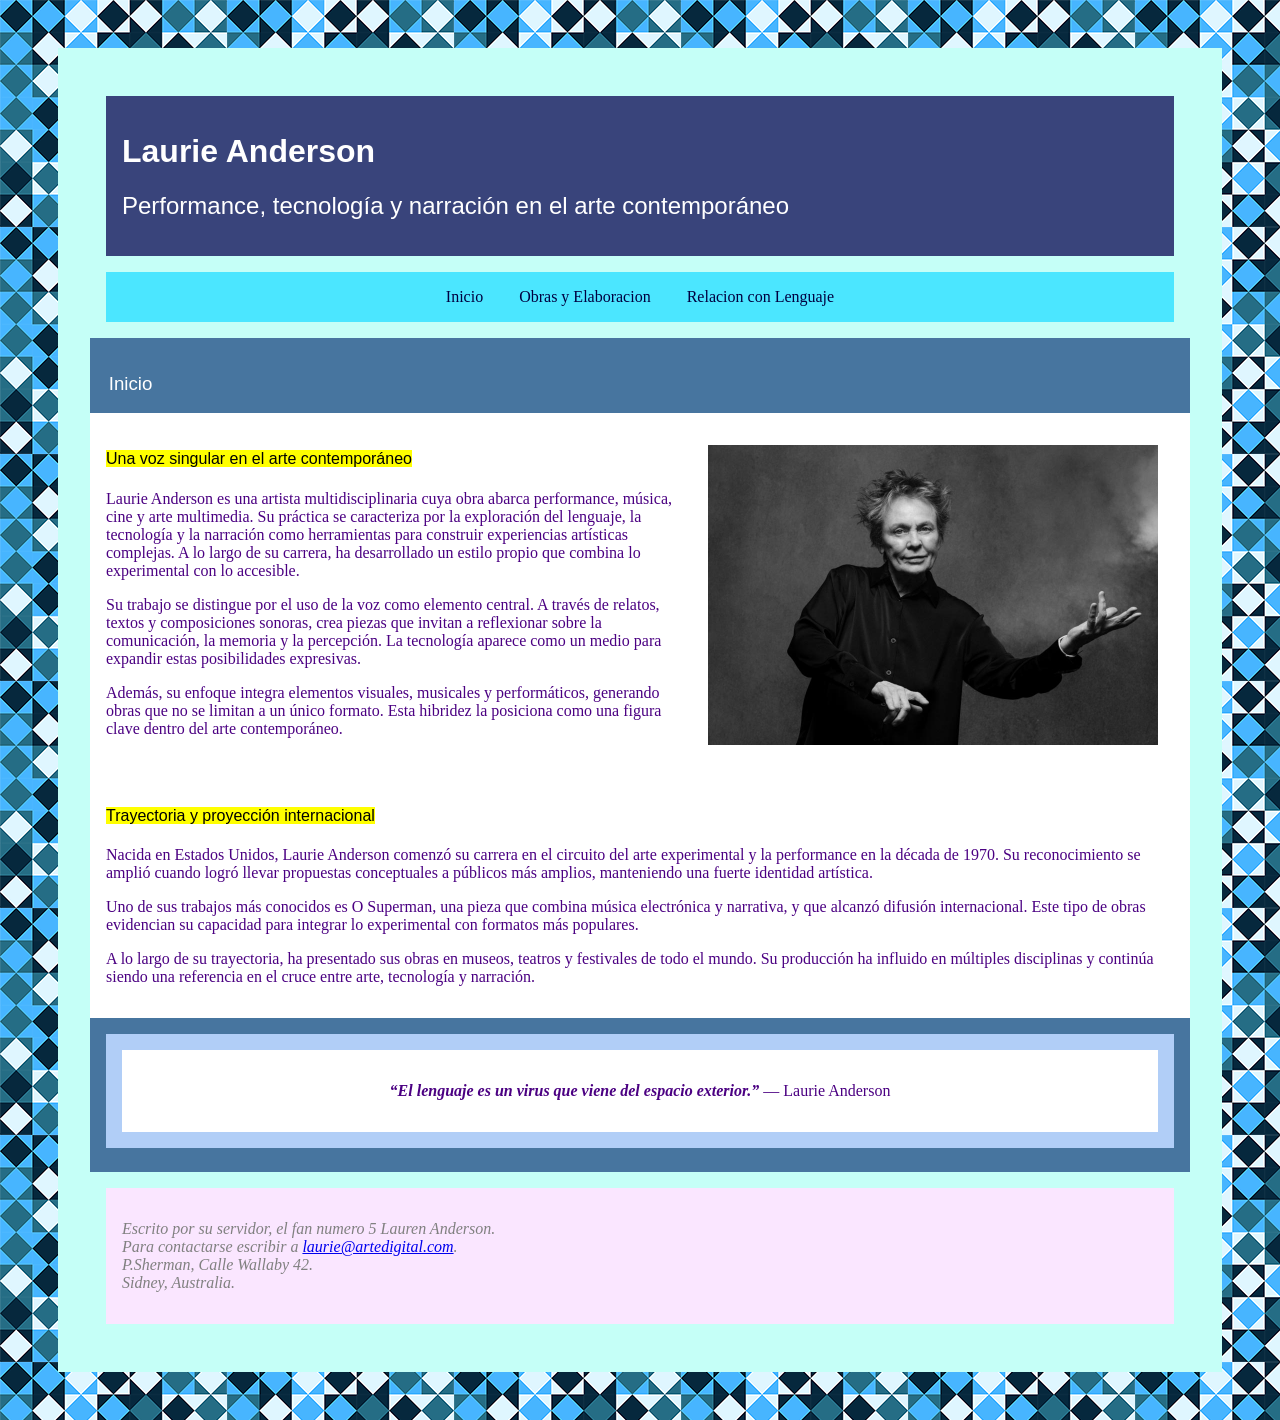
<file: index.html>
<!DOCTYPE html>
<html lang="es">
<head>
	<meta charset="utf-8">
	<link rel="stylesheet" type="text/css" href="css/estilos.css">
	<title>Inicio - Laurie Anderson</title>
</head>
<body>
	<div id="contenedor">
		<header>
			<h1><strong>Laurie Anderson</strong></h1>
			<h2>Performance, tecnología y narración en el arte contemporáneo</h2>
		</header>

		<nav>
			<ul>
				<li><a href="index.html" target="_self">Inicio</a></li>
				<li><a href="obras.html" target="_self">Obras y Elaboracion</a></li>
				<li><a href="lenguaje.html" target="_self">Relacion con Lenguaje</a></li>
			</ul>
		</nav>

		<main>
			<h3>Inicio</h3>
			<section>
				<article>
					<img class="imgright" src="img/anderson-1.jpg" alt="fotografia en blanco y negro de Laurie Anderson en un plano medio" height="300px">
					<h4><mark>Una voz singular en el arte contemporáneo</mark></h4>
					<p>Laurie Anderson es una artista multidisciplinaria cuya obra abarca performance, música, cine y arte multimedia. Su práctica se caracteriza por la exploración del lenguaje, la tecnología y la narración como herramientas para construir experiencias artísticas complejas. A lo largo de su carrera, ha desarrollado un estilo propio que combina lo experimental con lo accesible.</p>
					<p>Su trabajo se distingue por el uso de la voz como elemento central. A través de relatos, textos y composiciones sonoras, crea piezas que invitan a reflexionar sobre la comunicación, la memoria y la percepción. La tecnología aparece como un medio para expandir estas posibilidades expresivas.</p>
					<p>Además, su enfoque integra elementos visuales, musicales y performáticos, generando obras que no se limitan a un único formato. Esta hibridez la posiciona como una figura clave dentro del arte contemporáneo.</p>
				</article>
				<article>
					<h4><mark>Trayectoria y proyección internacional</mark></h4>
					<p>Nacida en Estados Unidos, Laurie Anderson comenzó su carrera en el circuito del arte experimental y la performance en la década de 1970. Su reconocimiento se amplió cuando logró llevar propuestas conceptuales a públicos más amplios, manteniendo una fuerte identidad artística.</p>
					<p>Uno de sus trabajos más conocidos es O Superman, una pieza que combina música electrónica y narrativa, y que alcanzó difusión internacional. Este tipo de obras evidencian su capacidad para integrar lo experimental con formatos más populares.</p>
					<p>A lo largo de su trayectoria, ha presentado sus obras en museos, teatros y festivales de todo el mundo. Su producción ha influido en múltiples disciplinas y continúa siendo una referencia en el cruce entre arte, tecnología y narración.</p>
				</article>
			</section>
			<section id="frase">
				<article>
					<p ><strong><em>“El lenguaje es un virus que viene del espacio exterior.”</em></strong> — Laurie Anderson</p>
				</article>
			</section>
		</main>

		<footer>
			<address>
				<p>Escrito por su servidor, el fan numero 5 Lauren Anderson.<br>
				Para contactarse escribir a <a href="mailto:laurie@artedigital.com">laurie@artedigital.com</a>.<br>
				P.Sherman, Calle Wallaby 42.<br>
				Sidney, Australia.</p>
			</address>
		</footer>
	</div>
</body>
</html>
</file>
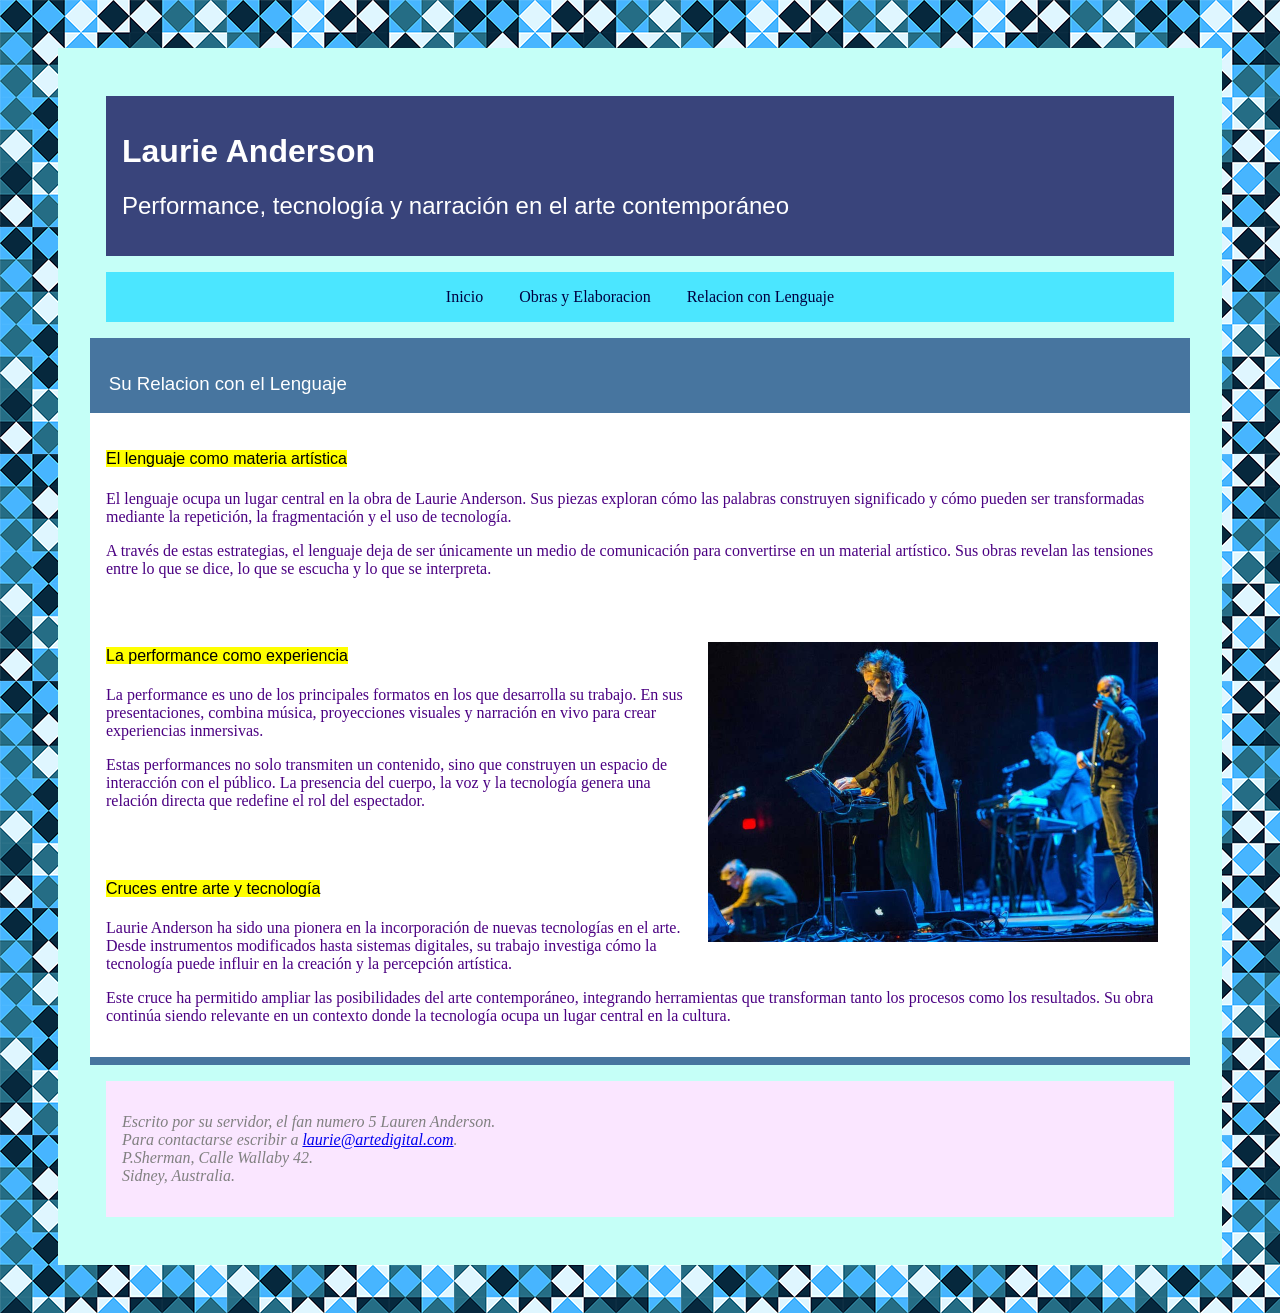
<file: lenguaje.html>
<!DOCTYPE html>
<html lang="es">
<head>
	<meta charset="utf-8">
	<link rel="stylesheet" type="text/css" href="css/estilos.css">
	<title>Lenguaje - Laurie Anderson</title>
</head>
<body>
	<div id="contenedor">
		<header>
			<h1><strong>Laurie Anderson</strong></h1>
			<h2>Performance, tecnología y narración en el arte contemporáneo</h2>
		</header>

		<nav>
			<ul>
				<li><a href="index.html" target="_self">Inicio</a></li>
				<li><a href="obras.html" target="_self">Obras y Elaboracion</a></li>
				<li><a href="lenguaje.html" target="_self">Relacion con Lenguaje</a></li>
			</ul>
		</nav>

		<main>
			<h3>Su Relacion con el Lenguaje</h3>
			<section>
				<article>
					<h4><mark>El lenguaje como materia artística</mark></h4>
					<p>El lenguaje ocupa un lugar central en la obra de Laurie Anderson. Sus piezas exploran cómo las palabras construyen significado y cómo pueden ser transformadas mediante la repetición, la fragmentación y el uso de tecnología.</p>
					<p>A través de estas estrategias, el lenguaje deja de ser únicamente un medio de comunicación para convertirse en un material artístico. Sus obras revelan las tensiones entre lo que se dice, lo que se escucha y lo que se interpreta.</p>
				</article>
				<article>
					<img class="imgright" src="img/anderson-2.jpg" alt="Laurie Anderson en un teatro junto a varios musicos." height="300px">
					<h4><mark>La performance como experiencia</mark></h4>
					<p>La performance es uno de los principales formatos en los que desarrolla su trabajo. En sus presentaciones, combina música, proyecciones visuales y narración en vivo para crear experiencias inmersivas.</p>
					<p>Estas performances no solo transmiten un contenido, sino que construyen un espacio de interacción con el público. La presencia del cuerpo, la voz y la tecnología genera una relación directa que redefine el rol del espectador.</p>
				</article>
				<article>
					<h4><mark>Cruces entre arte y tecnología</mark></h4>
					<p>Laurie Anderson ha sido una pionera en la incorporación de nuevas tecnologías en el arte. Desde instrumentos modificados hasta sistemas digitales, su trabajo investiga cómo la tecnología puede influir en la creación y la percepción artística.</p>
					<p>Este cruce ha permitido ampliar las posibilidades del arte contemporáneo, integrando herramientas que transforman tanto los procesos como los resultados. Su obra continúa siendo relevante en un contexto donde la tecnología ocupa un lugar central en la cultura.</p>
				</article>
			</section>
		</main>

		<footer>
			<address>
				<p>Escrito por su servidor, el fan numero 5 Lauren Anderson.<br>
				Para contactarse escribir a <a href="mailto:laurie@artedigital.com">laurie@artedigital.com</a>.<br>
				P.Sherman, Calle Wallaby 42.<br>
				Sidney, Australia.</p>
			</address>
		</footer>
	</div>
</body>
</html>
</file>
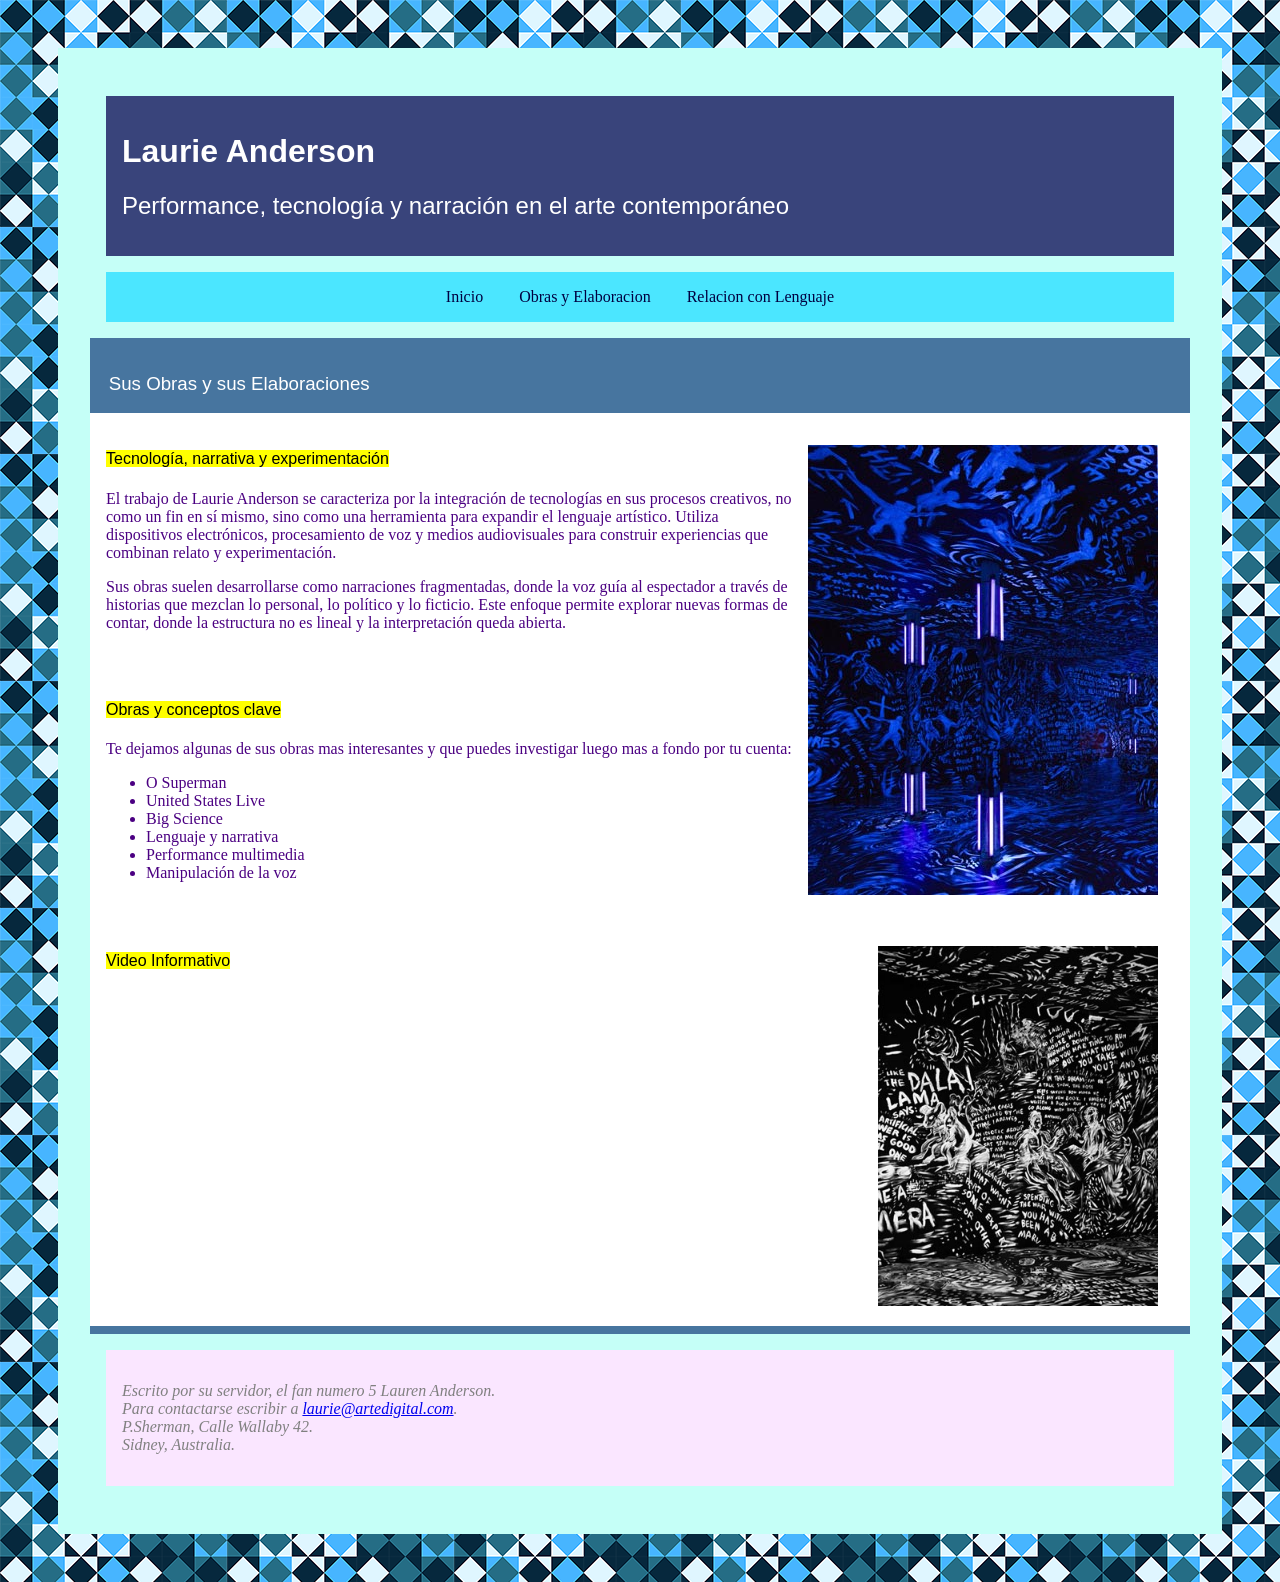
<file: obras.html>
<!DOCTYPE html>
<html lang="es">
<head>
	<meta charset="utf-8">
	<link rel="stylesheet" type="text/css" href="css/estilos.css">
	<title>Obras - Laurie Anderson</title>
</head>
<body>
	<div id="contenedor">
		<header>
			<h1><strong>Laurie Anderson</strong></h1>
			<h2>Performance, tecnología y narración en el arte contemporáneo</h2>
		</header>

		<nav>
			<ul>
				<li><a href="index.html" target="_self">Inicio</a></li>
				<li><a href="obras.html" target="_self">Obras y Elaboracion</a></li>
				<li><a href="lenguaje.html" target="_self">Relacion con Lenguaje</a></li>
			</ul>
		</nav>

		<main>
			<h3>Sus Obras y sus Elaboraciones</h3>
			<section>
				<article>
					<img class="imgright" src="img/anderson-4.jpg" alt="Obra de Laurie Anderson en un espacio cerrado, con paredes pintadas de azul y negro y con luces azules en las columnas." height="450px">
					<h4><mark>Tecnología, narrativa y experimentación</mark></h4>
					<p>El trabajo de Laurie Anderson se caracteriza por la integración de tecnologías en sus procesos creativos, no como un fin en sí mismo, sino como una herramienta para expandir el lenguaje artístico. Utiliza dispositivos electrónicos, procesamiento de voz y medios audiovisuales para construir experiencias que combinan relato y experimentación.</p>
					<p>Sus obras suelen desarrollarse como narraciones fragmentadas, donde la voz guía al espectador a través de historias que mezclan lo personal, lo político y lo ficticio. Este enfoque permite explorar nuevas formas de contar, donde la estructura no es lineal y la interpretación queda abierta.</p>
				</article>
				<article>
					<h4><mark>Obras y conceptos clave</mark></h4>
					<p>Te dejamos algunas de sus obras mas interesantes y que puedes investigar luego mas a fondo por tu cuenta:</p>
					<ul>
						<li>O Superman</li>
						<li>United States Live</li>
						<li>Big Science</li>
						<li>Lenguaje y narrativa</li>
						<li>Performance multimedia</li>
						<li>Manipulación de la voz</li>
					</ul>
				</article>
				<article>
					<img class="imgright" src="img/anderson-3.jpg" alt="Obra de Laurie Anderson donde se ven paredes pintadas con personas en blanco y negro" height="360px">
					<h4><mark>Video Informativo</mark></h4>
					<iframe id="video" width="560" height="315" src="https://www.youtube.com/embed/Vzt2p4XkKco?si=jMSV_rks76CXxoOl" title="YouTube video player" frameborder="0" allow="accelerometer; autoplay; clipboard-write; encrypted-media; gyroscope; picture-in-picture; web-share" referrerpolicy="strict-origin-when-cross-origin" allowfullscreen></iframe>
				</article>
			</section>	
		</main>

		<footer>
			<address>
				<p>Escrito por su servidor, el fan numero 5 Lauren Anderson.<br>
				Para contactarse escribir a <a href="mailto:laurie@artedigital.com">laurie@artedigital.com</a>.<br>
				P.Sherman, Calle Wallaby 42.<br>
				Sidney, Australia.</p>
			</address>
		</footer>
	</div>
</body>
</html>
</file>
<file: css/estilos.css>
/*imagen de fondo para las paginas*/
body {background-image: URL("../img/fondo.png");}

/*Google fontos para los titulos*/
h1,h2,h3,h4 {font-family: "Abel", sans-serif;
			font-weight: 400;
			font-style: normal;}

/*atributo id del elemento div que contiene todo lo que esta en el body*/
#contenedor {width: 100%;
			max-width: 1100px;
			padding: 2em;
			margin: 3em auto;
			background-color: rgb(197, 255, 247);}

/*estilos en el elemento header y el elemento footer*/
header, footer {background-color: rgb(57, 68, 123);
				color: 	white;
				padding: 1em;
				margin: 1em;}

footer {background-color: rgb(250, 230, 255);
		color: gray;}

/*estilos del menu*/
nav {text-align: center;
	background-color: rgb(75, 230, 255);
	padding: 1em;
	margin: 1em;}

nav ul {margin: 0;
		padding: 0;
		list-style-type: none;}

nav li {display: inline-block;}

nav a {padding: 1em;
		text-decoration: none;}

nav a:link {background-color: rgb(75, 230, 255);
			color: rgb(0, 0, 64);}
nav a:visited {background-color: rgb(75, 230, 255);
				color: rgb(0, 0, 64);}
nav a:hover {background-color: rgb(195, 230, 255);
			color: gray;}
nav a:active {background-color:	white;
				color: black;}

/*estilos en el main, section y article*/
main {background-color: rgb(71, 117, 159);
	  color: white;
	  padding-top: 1em;
	  padding-bottom: 0.5em;
	  margin: 0;}

main h3 {padding-left: 1em;}

article {background-color: white;
		color: #4B0082;
		padding: 1em;
		margin: 0;}

/*imagenes, segun la ia, en trabahos anteriores, me recomendo usar float para mover mas facil la imagen*/
.ubicacionimg {margin-top: 1em;
			   margin-right: 1em;}

.imgright {float: right;
			margin: 1em;}

/*atributo id para el video*/
#video {margin-right: 9em;}

/*atributo id para la frase en del final en la pagina del index*/
#frase {margin: 1em;
		padding: 1em;
		text-align: center;
		border-width: 1px;
		border-color: #4963F8;
		background-color: #B1CEF7;}
</file>
